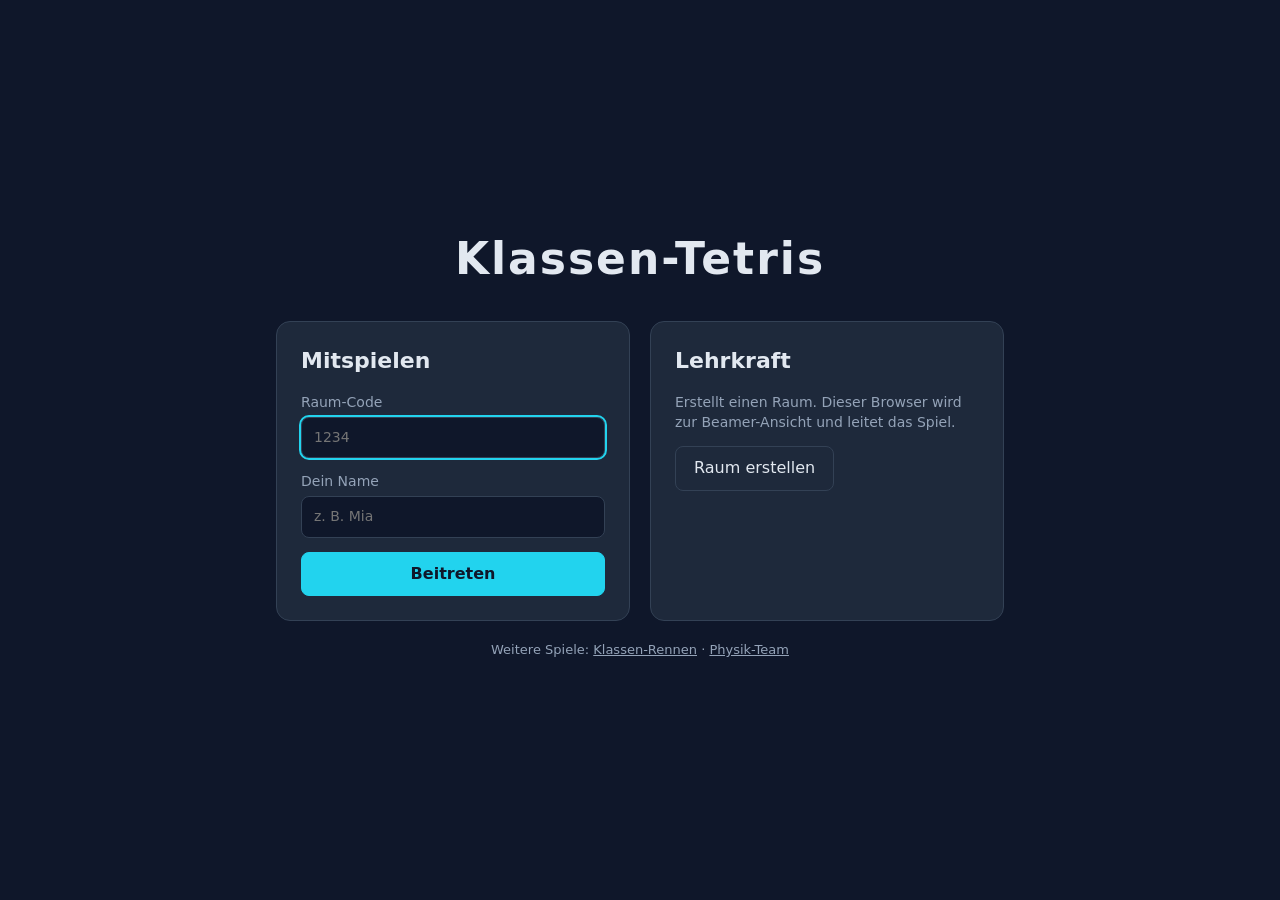
<file: index.html>
<!doctype html>
<html lang="de">
<head>
<meta charset="utf-8">
<meta name="viewport" content="width=device-width, initial-scale=1">
<title>Klassen-Tetris</title>
<link rel="stylesheet" href="style.css">
</head>
<body>

<!-- Startseite -->
<section id="screen-home" class="screen">
  <div class="home">
    <h1>Klassen-Tetris</h1>
    <div class="cards">
      <form id="join-form" class="card" autocomplete="off">
        <h2>Mitspielen</h2>
        <label>Raum-Code
          <input id="join-code" inputmode="numeric" maxlength="4" pattern="[0-9]{4}" placeholder="1234" required>
        </label>
        <label>Dein Name
          <input id="join-name" maxlength="16" placeholder="z. B. Mia" required>
        </label>
        <button type="submit" class="primary">Beitreten</button>
        <p id="join-error" class="error" hidden></p>
      </form>
      <div class="card host-card">
        <h2>Lehrkraft</h2>
        <p>Erstellt einen Raum. Dieser Browser wird zur Beamer-Ansicht und leitet das Spiel.</p>
        <button id="host-btn">Raum erstellen</button>
        <p id="host-error" class="error" hidden></p>
      </div>
    </div>
    <p class="muted small" style="text-align:center;margin-top:20px">Weitere Spiele: <a href="rennen/" style="color:inherit">Klassen-Rennen</a> · <a href="physik/" style="color:inherit">Physik-Team</a></p>
  </div>
</section>

<!-- Lehrkraft: Lobby -->
<section id="screen-host-lobby" class="screen" hidden>
  <div class="lobby">
    <div class="join-info">
      <p class="muted">Öffnet im Browser</p>
      <p id="host-url" class="url"></p>
      <p class="muted">und gebt diesen Code ein:</p>
      <p id="host-code" class="code">----</p>
      <div id="host-qr" class="qr"></div>
    </div>
    <div class="lobby-side">
      <h2>Spieler <span id="host-count">0</span>/8</h2>
      <ul id="host-players" class="players"></ul>
      <label class="inline">Spielmodus
        <select id="host-mode">
          <option value="classic" selected>Klassisch</option>
          <option value="battle">Angriff</option>
        </select>
      </label>
      <p id="host-mode-info" class="muted small mode-info"></p>
      <label class="inline">Rundenzeit
        <select id="host-duration">
          <option value="60">1 Minute</option>
          <option value="120">2 Minuten</option>
          <option value="180" selected>3 Minuten</option>
          <option value="300">5 Minuten</option>
        </select>
      </label>
      <div class="host-play">
        <label class="check"><input type="checkbox" id="host-play"> Ich spiele mit</label>
        <input id="host-name" maxlength="16" value="Lehrkraft" aria-label="Dein Name">
      </div>
      <button id="host-start" class="primary" disabled>Spiel starten</button>
      <p class="muted small">Dieses Fenster bitte nicht schließen, solange gespielt wird.</p>
    </div>
  </div>
</section>

<!-- Spiel (Lehrkraft und Schüler) -->
<section id="screen-game" class="screen" hidden>
  <header class="topbar">
    <span id="game-title">Klassen-Tetris</span>
    <span id="game-timer" class="timer">3:00</span>
    <span id="game-code" class="muted"></span>
  </header>
  <div id="game-main" class="game-main">
    <div id="own-panel" class="own-panel" hidden>
      <div class="board-wrap own"><canvas id="own-canvas"></canvas><div id="own-overlay" class="overlay" hidden></div></div>
      <div class="stats">
        <div class="name" id="own-name"></div>
        <div><span class="lbl">Punkte</span><span id="own-score">0</span></div>
        <div><span class="lbl">Reihen</span><span id="own-lines">0</span></div>
        <div><span class="lbl">Level</span><span id="own-level">1</span></div>
        <div id="own-garbage-row" hidden><span class="lbl">Eingehender Müll</span><span id="own-garbage" class="garbage">0</span></div>
        <div><span class="lbl">Nächster</span><canvas id="own-next"></canvas></div>
        <div class="keys">← → bewegen<br>↑ drehen<br>↓ schneller<br>Leertaste fallen lassen</div>
      </div>
    </div>
    <div id="others" class="others"></div>
  </div>
  <div id="results" class="results" hidden>
    <div class="results-box">
      <h2>Ergebnis</h2>
      <ol id="results-list"></ol>
      <button id="host-again" class="primary" hidden>Neue Runde</button>
      <p id="results-wait" class="muted" hidden>Warte auf die nächste Runde …</p>
    </div>
  </div>
</section>

<!-- Schüler: Warteraum / Meldungen -->
<section id="screen-wait" class="screen" hidden>
  <div class="wait">
    <h2 id="wait-title">Verbinde …</h2>
    <p id="wait-text" class="muted"></p>
    <ul id="wait-players" class="players"></ul>
    <button id="wait-home" hidden>Zur Startseite</button>
  </div>
</section>

<script src="vendor/peerjs.min.js"></script>
<script src="vendor/qrcode.js"></script>
<script src="tetris.js"></script>
<script src="app.js"></script>
</body>
</html>
</file>
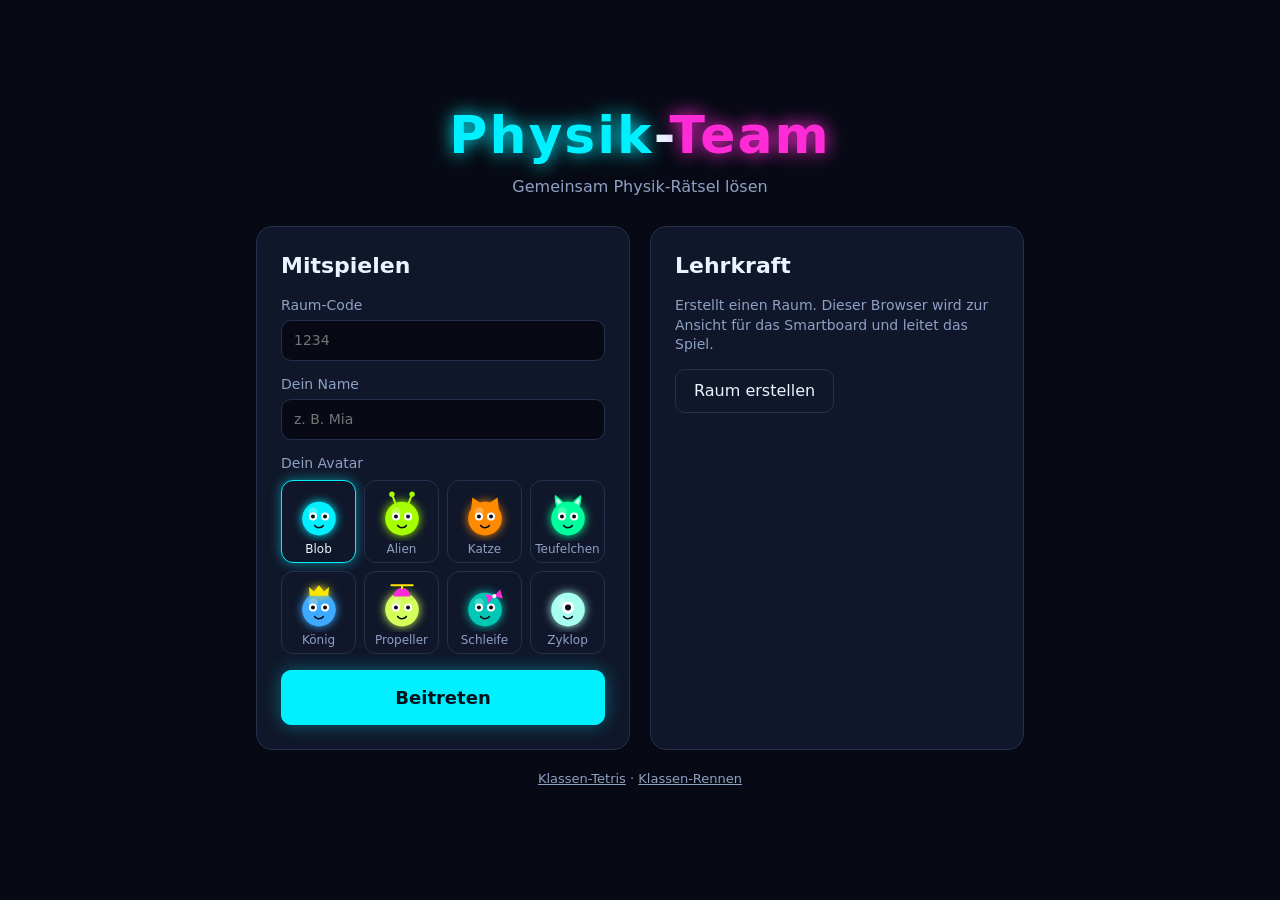
<file: physik/index.html>
<!doctype html>
<html lang="de">
<head>
<meta charset="utf-8">
<meta name="viewport" content="width=device-width, initial-scale=1, maximum-scale=1, user-scalable=no, viewport-fit=cover">
<meta name="apple-mobile-web-app-capable" content="yes">
<meta name="theme-color" content="#070a14">
<title>Physik-Team</title>
<link rel="stylesheet" href="style.css">
</head>
<body>

<!-- Startseite -->
<section id="screen-home" class="screen">
  <div class="home">
    <h1><span class="neon-c">Physik</span>-<span class="neon-p">Team</span></h1>
    <p class="subtitle">Gemeinsam Physik-Rätsel lösen</p>
    <div class="cards">
      <form id="join-form" class="card" autocomplete="off">
        <h2>Mitspielen</h2>
        <label>Raum-Code
          <input id="join-code" inputmode="numeric" maxlength="4" pattern="[0-9]{4}" placeholder="1234" required>
        </label>
        <label>Dein Name
          <input id="join-name" maxlength="14" placeholder="z. B. Mia" required>
        </label>
        <div class="label">Dein Avatar</div>
        <div id="avatar-pick" class="avatar-pick"></div>
        <button type="submit" class="primary">Beitreten</button>
        <p id="join-error" class="error" hidden></p>
      </form>
      <div class="card host-card">
        <h2>Lehrkraft</h2>
        <p>Erstellt einen Raum. Dieser Browser wird zur Ansicht für das Smartboard und leitet das Spiel.</p>
        <button id="host-btn">Raum erstellen</button>
        <p id="host-error" class="error" hidden></p>
      </div>
    </div>
    <p class="muted small center"><a href="../">Klassen-Tetris</a> · <a href="../rennen/">Klassen-Rennen</a></p>
  </div>
</section>

<!-- Lehrkraft: Lobby -->
<section id="screen-host-lobby" class="screen" hidden>
  <div class="lobby">
    <div class="join-info">
      <div id="host-qr" class="qr"></div>
      <p class="muted">QR-Code scannen oder öffnen:</p>
      <p id="host-url" class="url"></p>
      <p class="muted">Code:</p>
      <p id="host-code" class="code">----</p>
    </div>
    <div class="lobby-side">
      <h2>Team <span id="host-count">0</span>/18</h2>
      <div id="host-players" class="player-grid"></div>
      <h2>Szenario</h2>
      <div id="mode-cards" class="mode-cards"></div>
      <div class="start-row">
        <label class="inline">Level <select id="host-level"></select></label>
        <button id="host-start" class="primary" disabled>Starten</button>
      </div>
      <p class="muted small">Dieses Fenster bitte nicht schließen, solange gespielt wird.</p>
    </div>
  </div>
</section>

<!-- Spiel (Lehrkraft und Schüler) -->
<section id="screen-game" class="screen" hidden>
  <header class="topbar">
    <span id="game-title" class="title">Physik-Team</span>
    <span class="host-tools" id="host-tools" hidden>
      <label class="toggle"><input type="checkbox" id="help-toggle"> Physik-Hilfen</label>
      <button id="btn-restart">Neu starten</button>
      <button id="btn-menu">Auswahl</button>
    </span>
    <span id="game-code" class="muted"></span>
  </header>
  <div id="stage" class="stage">
    <canvas id="canvas"></canvas>
    <div id="intro" class="intro" hidden>
      <div class="intro-box">
        <div id="intro-topic" class="muted"></div>
        <h2 id="intro-name"></h2>
        <p id="intro-task"></p>
        <div id="intro-count" class="intro-count"></div>
      </div>
    </div>
    <div id="result" class="intro" hidden>
      <div class="intro-box">
        <h2 id="result-title"></h2>
        <p id="result-text"></p>
        <div id="result-host" class="result-buttons" hidden>
          <button id="btn-next" class="primary">Nächstes Level</button>
          <button id="btn-again">Nochmal</button>
          <button id="btn-menu2">Auswahl</button>
        </div>
        <p id="result-wait" class="muted" hidden>Warte auf die Lehrkraft …</p>
      </div>
    </div>
  </div>
  <div id="controls" class="controls" hidden></div>
</section>

<!-- Schüler: Warteraum / Meldungen -->
<section id="screen-wait" class="screen" hidden>
  <div class="wait">
    <canvas id="wait-avatar" width="160" height="160"></canvas>
    <h2 id="wait-title">Verbinde …</h2>
    <p id="wait-text" class="muted"></p>
    <div id="wait-players" class="player-grid"></div>
    <button id="wait-home" hidden>Zur Startseite</button>
  </div>
</section>

<script src="vendor/peerjs.min.js"></script>
<script src="vendor/qrcode.js"></script>
<script src="common.js"></script>
<script src="wippe.js"></script>
<script src="laser.js"></script>
<script src="mischen.js"></script>
<script src="kraftwerk.js"></script>
<script src="labyrinth.js"></script>
<script src="labyrinth-rennen.js"></script>
<script src="app.js"></script>
</body>
</html>
</file>
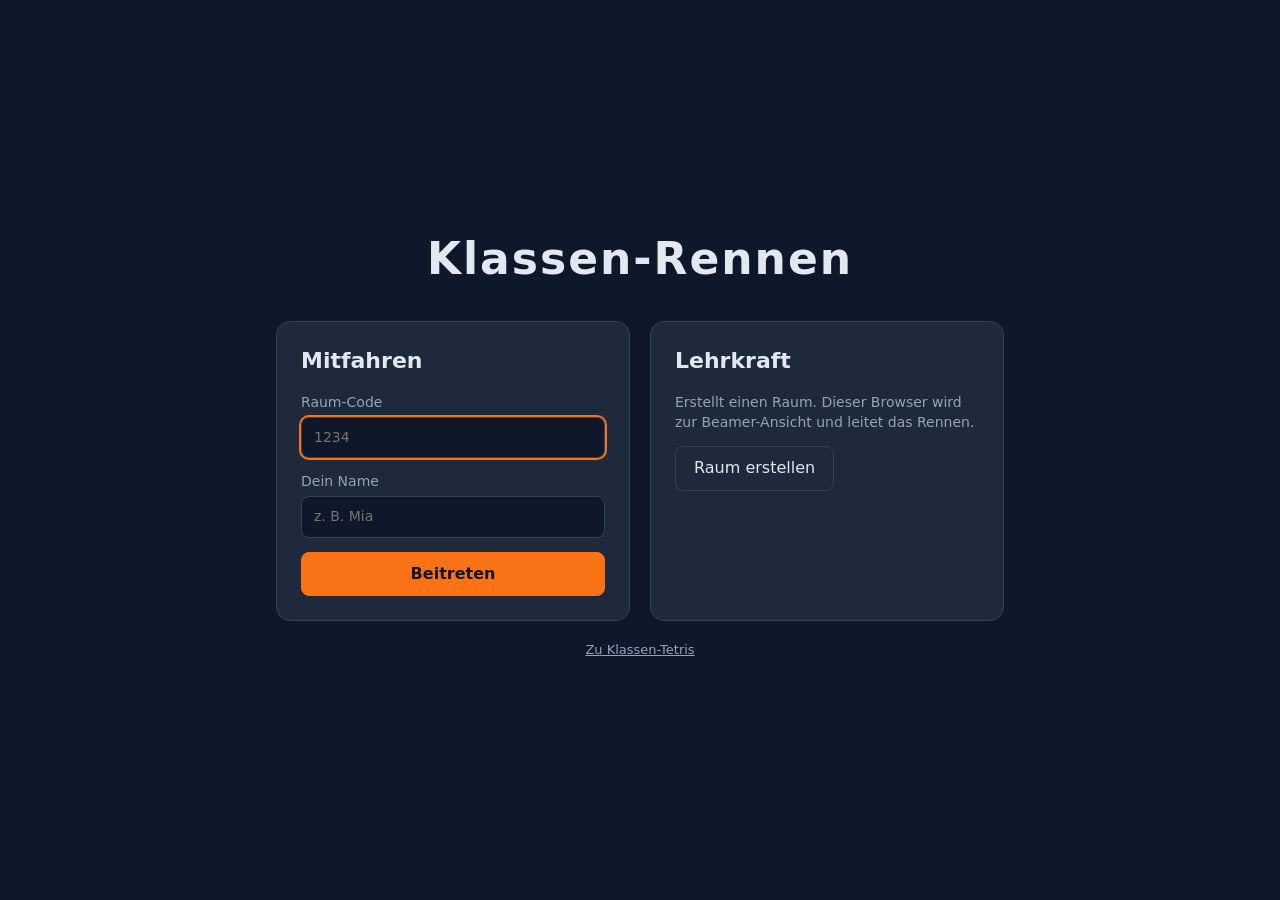
<file: rennen/index.html>
<!doctype html>
<html lang="de">
<head>
<meta charset="utf-8">
<meta name="viewport" content="width=device-width, initial-scale=1">
<title>Klassen-Rennen</title>
<link rel="stylesheet" href="style.css">
</head>
<body>

<!-- Startseite -->
<section id="screen-home" class="screen">
  <div class="home">
    <h1>Klassen-Rennen</h1>
    <div class="cards">
      <form id="join-form" class="card" autocomplete="off">
        <h2>Mitfahren</h2>
        <label>Raum-Code
          <input id="join-code" inputmode="numeric" maxlength="4" pattern="[0-9]{4}" placeholder="1234" required>
        </label>
        <label>Dein Name
          <input id="join-name" maxlength="16" placeholder="z. B. Mia" required>
        </label>
        <button type="submit" class="primary">Beitreten</button>
        <p id="join-error" class="error" hidden></p>
      </form>
      <div class="card host-card">
        <h2>Lehrkraft</h2>
        <p>Erstellt einen Raum. Dieser Browser wird zur Beamer-Ansicht und leitet das Rennen.</p>
        <button id="host-btn">Raum erstellen</button>
        <p id="host-error" class="error" hidden></p>
      </div>
    </div>
    <p class="muted small center"><a href="../">Zu Klassen-Tetris</a></p>
  </div>
</section>

<!-- Lehrkraft: Lobby -->
<section id="screen-host-lobby" class="screen" hidden>
  <div class="lobby">
    <div class="join-info">
      <p class="muted">Öffnet im Browser</p>
      <p id="host-url" class="url"></p>
      <p class="muted">und gebt diesen Code ein:</p>
      <p id="host-code" class="code">----</p>
      <div id="host-qr" class="qr"></div>
    </div>
    <div class="lobby-side">
      <h2>Fahrer <span id="host-count">0</span>/8</h2>
      <ul id="host-players" class="players"></ul>
      <label class="inline">Strecke
        <select id="host-track"></select>
      </label>
      <label class="inline">Runden
        <select id="host-laps">
          <option value="2">2</option>
          <option value="3" selected>3</option>
          <option value="5">5</option>
          <option value="8">8</option>
        </select>
      </label>
      <canvas id="host-preview" class="preview" width="320" height="180"></canvas>
      <button id="host-start" class="primary" disabled>Rennen starten</button>
      <p class="muted small">Dieses Fenster bitte nicht schließen, solange gefahren wird.</p>
    </div>
  </div>
</section>

<!-- Rennen (Lehrkraft und Schüler) -->
<section id="screen-game" class="screen" hidden>
  <header class="topbar">
    <span id="game-title">Klassen-Rennen</span>
    <span id="game-timer" class="timer">0:00</span>
    <span id="game-code" class="muted"></span>
  </header>
  <div class="game-main">
    <div id="stage" class="stage">
      <canvas id="race-canvas"></canvas>
      <div id="hud" class="hud" hidden>
        <div><span class="lbl">Platz</span><span id="hud-place">1</span></div>
        <div><span class="lbl">Runde</span><span id="hud-lap">1/3</span></div>
      </div>
      <div id="overlay" class="overlay" hidden></div>
    </div>
    <aside class="side">
      <h2>Stand</h2>
      <ol id="standings" class="standings"></ol>
      <div id="keys" class="keys" hidden>↑ Gas · ↓ Bremse/rückwärts<br>← → lenken<br>Gelbe Pfeile = Turbo!<br>Wände bremsen dich ab.</div>
    </aside>
  </div>
  <div id="results" class="results" hidden>
    <div class="results-box">
      <h2>Ergebnis</h2>
      <ol id="results-list"></ol>
      <button id="host-again" class="primary" hidden>Neues Rennen</button>
      <p id="results-wait" class="muted" hidden>Warte auf das nächste Rennen …</p>
    </div>
  </div>
</section>

<!-- Schüler: Warteraum / Meldungen -->
<section id="screen-wait" class="screen" hidden>
  <div class="wait">
    <h2 id="wait-title">Verbinde …</h2>
    <p id="wait-text" class="muted"></p>
    <ul id="wait-players" class="players"></ul>
    <button id="wait-home" hidden>Zur Startseite</button>
  </div>
</section>

<script src="vendor/peerjs.min.js"></script>
<script src="vendor/qrcode.js"></script>
<script src="race.js"></script>
<script src="app.js"></script>
</body>
</html>
</file>
<file: style.css>
:root {
  --bg: #0f172a;
  --panel: #1e293b;
  --line: #334155;
  --text: #e2e8f0;
  --muted: #94a3b8;
  --accent: #22d3ee;
  --own: #facc15;
  --danger: #f87171;
}
* { box-sizing: border-box; }
html, body { margin: 0; height: 100%; }
body {
  background: var(--bg); color: var(--text);
  font: 16px/1.4 system-ui, "Segoe UI", Roboto, sans-serif;
  overflow: hidden;
}
[hidden] { display: none !important; }
.screen { height: 100vh; display: flex; flex-direction: column; }
h1 { font-size: 44px; letter-spacing: 2px; margin: 0 0 32px; text-align: center; }
h2 { margin: 0 0 16px; font-size: 22px; }
.muted { color: var(--muted); }
.small { font-size: 13px; }
.error { color: var(--danger); margin: 8px 0 0; }

button {
  font: inherit; padding: 10px 18px; border-radius: 8px; cursor: pointer;
  border: 1px solid var(--line); background: var(--panel); color: var(--text);
}
button:hover { border-color: var(--accent); }
button.primary { background: var(--accent); color: #0f172a; border-color: var(--accent); font-weight: 600; }
button:disabled { opacity: .45; cursor: not-allowed; }
input, select {
  font: inherit; padding: 10px 12px; border-radius: 8px; width: 100%;
  border: 1px solid var(--line); background: var(--bg); color: var(--text);
}
input:focus, select:focus { outline: 2px solid var(--accent); outline-offset: 0; }
label { display: block; margin-bottom: 14px; color: var(--muted); font-size: 14px; }
label input, label select { margin-top: 4px; }
label.inline select { width: auto; margin-left: 8px; }

/* Startseite */
.home { margin: auto; padding: 16px; width: 100%; max-width: 760px; }
.cards { display: flex; gap: 20px; flex-wrap: wrap; }
.card { flex: 1 1 300px; background: var(--panel); border: 1px solid var(--line); border-radius: 14px; padding: 24px; }
.card .primary { width: 100%; }
.host-card p { color: var(--muted); font-size: 14px; }

/* Lobby Lehrkraft */
.lobby { margin: auto; display: flex; gap: 48px; align-items: center; padding: 24px; flex-wrap: wrap; justify-content: center; }
.join-info { text-align: center; }
.join-info p { margin: 4px 0; }
.url { font-size: 28px; font-weight: 600; word-break: break-all; }
.code { font-size: 120px; font-weight: 800; letter-spacing: 16px; color: var(--accent); line-height: 1.1; }
.qr { margin-top: 12px; display: inline-block; background: #fff; padding: 10px; border-radius: 8px; }
.qr img, .qr svg { display: block; }
.lobby-side { min-width: 280px; }
.players { list-style: none; padding: 0; margin: 0 0 20px; min-height: 40px; }
.players li { padding: 8px 12px; background: var(--panel); border: 1px solid var(--line); border-radius: 8px; margin-bottom: 6px; font-size: 18px; }
.players li.off { color: var(--muted); text-decoration: line-through; }
.players li.me { border-color: var(--own); }
#host-start { width: 100%; margin-top: 8px; }

/* Warteraum */
.wait { margin: auto; text-align: center; min-width: 300px; padding: 16px; }
.wait .players { text-align: left; }

/* Spiel */
.topbar { display: flex; justify-content: space-between; align-items: center; padding: 8px 20px; border-bottom: 1px solid var(--line); }
.timer { font-size: 28px; font-weight: 700; font-variant-numeric: tabular-nums; }
.timer.low { color: var(--danger); }
.game-main { flex: 1; display: flex; gap: 24px; padding: 16px 20px; min-height: 0; }
.own-panel { display: flex; gap: 16px; align-items: flex-start; }
.board-wrap { position: relative; border: 2px solid var(--line); border-radius: 6px; line-height: 0; }
.board-wrap canvas { border-radius: 4px; }
.board-wrap.own { border: 3px solid var(--own); box-shadow: 0 0 24px rgba(250, 204, 21, .35); }
.overlay {
  position: absolute; inset: 0; display: flex; align-items: center; justify-content: center;
  background: rgba(15, 23, 42, .75); font-size: 64px; font-weight: 800; line-height: 1; color: var(--own);
}
.stats { width: 150px; }
.stats > div { margin-bottom: 12px; }
.stats .name { font-size: 20px; font-weight: 700; color: var(--own); word-break: break-word; }
.stats .lbl { display: block; color: var(--muted); font-size: 13px; }
.stats span:not(.lbl) { font-size: 22px; font-weight: 600; font-variant-numeric: tabular-nums; }
.keys { font-size: 12px; color: var(--muted); border-top: 1px solid var(--line); padding-top: 10px; }

.others { flex: 1; display: flex; flex-wrap: wrap; gap: 16px; align-content: flex-start; justify-content: center; min-width: 0; }
.mini { display: flex; flex-direction: column; align-items: center; }
.mini .board-wrap.me { border-color: var(--own); box-shadow: 0 0 16px rgba(250, 204, 21, .35); }
.mini .label { margin-top: 6px; text-align: center; line-height: 1.2; max-width: 100%; }
.mini .label .n { font-weight: 700; display: block; overflow: hidden; text-overflow: ellipsis; white-space: nowrap; }
.mini .label .s { color: var(--muted); font-size: 13px; font-variant-numeric: tabular-nums; }
.mini.me .label .n { color: var(--own); }
.mini.off { opacity: .4; }
.mini .rank { color: var(--accent); }

/* Ergebnis */
.results { position: fixed; inset: 0; background: rgba(15, 23, 42, .85); display: flex; }
.results-box { margin: auto; background: var(--panel); border: 1px solid var(--line); border-radius: 14px; padding: 28px 36px; min-width: 340px; text-align: center; }
.results-box ol { text-align: left; padding-left: 28px; margin: 0 0 20px; font-size: 20px; }
.results-box li { padding: 4px 0; }
.results-box li.me { color: var(--own); font-weight: 700; }
.results-box li .pts { float: right; margin-left: 24px; font-variant-numeric: tabular-nums; }

.mode-info { margin: -8px 0 14px; max-width: 320px; }
.host-play { display: flex; gap: 10px; align-items: center; margin: 4px 0 8px; }
.host-play input[type=text], .host-play #host-name { flex: 1; padding: 8px 10px; }
label.check { display: flex; align-items: center; gap: 8px; margin: 0; color: var(--text); font-size: 15px; white-space: nowrap; cursor: pointer; }
label.check input { width: 18px; height: 18px; margin: 0; accent-color: var(--accent); }
.players li .tag { color: var(--muted); font-size: 14px; margin-left: 6px; }
.garbage { color: var(--danger); }
.overlay.out { color: var(--danger); font-size: 48px; text-align: center; }
</file>
<file: physik/style.css>
:root {
  --bg: #070a14;
  --panel: #10172a;
  --line: #24304d;
  --text: #e8f4ff;
  --muted: #8ea0c4;
  --cyan: #00f0ff;
  --pink: #ff2bd6;
  --lime: #a6ff00;
  --yellow: #ffe600;
  --danger: #ff4d6d;
}
* { box-sizing: border-box; -webkit-tap-highlight-color: transparent; }
html, body { margin: 0; height: 100%; }
body {
  background: var(--bg); color: var(--text);
  font: 16px/1.4 system-ui, -apple-system, "Segoe UI", Roboto, sans-serif;
  overflow: hidden; overscroll-behavior: none;
}
a { color: var(--muted); }
[hidden] { display: none !important; }
.screen { height: 100vh; height: 100dvh; display: flex; flex-direction: column; overflow: auto; }
h1 { font-size: 52px; letter-spacing: 2px; margin: 0; text-align: center; }
.neon-c { color: var(--cyan); text-shadow: 0 0 18px var(--cyan); }
.neon-p { color: var(--pink); text-shadow: 0 0 18px var(--pink); }
.subtitle { text-align: center; color: var(--muted); margin: 4px 0 28px; }
h2 { margin: 0 0 14px; font-size: 22px; }
.muted { color: var(--muted); }
.small { font-size: 13px; }
.center { text-align: center; margin-top: 20px; }
.error { color: var(--danger); margin: 8px 0 0; }

button {
  font: inherit; padding: 10px 18px; border-radius: 10px; cursor: pointer;
  border: 1px solid var(--line); background: var(--panel); color: var(--text);
  touch-action: manipulation; user-select: none; -webkit-user-select: none;
}
button:hover { border-color: var(--cyan); }
button.primary { background: var(--cyan); color: #04121a; border-color: var(--cyan); font-weight: 700; box-shadow: 0 0 18px rgba(0, 240, 255, .35); }
button:disabled { opacity: .45; cursor: not-allowed; }
input, select {
  font: inherit; padding: 10px 12px; border-radius: 10px; width: 100%;
  border: 1px solid var(--line); background: var(--bg); color: var(--text);
}
input.slider:focus { outline: none; }
input:not(.slider):focus, select:focus { outline: 2px solid var(--cyan); outline-offset: 0; }
label, .label { display: block; margin-bottom: 14px; color: var(--muted); font-size: 14px; }
.label { margin-bottom: 6px; }
label input, label select { margin-top: 4px; }
label.inline { display: inline-flex; align-items: center; gap: 8px; margin: 0; }
label.inline select { width: auto; margin: 0; }

/* Startseite */
.home { margin: auto; padding: 16px; width: 100%; max-width: 800px; }
.cards { display: flex; gap: 20px; flex-wrap: wrap; }
.card { flex: 1 1 320px; background: var(--panel); border: 1px solid var(--line); border-radius: 16px; padding: 24px; }
.card .primary { width: 100%; padding: 14px; font-size: 18px; }
.host-card p { color: var(--muted); font-size: 14px; }
.avatar-pick { display: grid; grid-template-columns: repeat(4, 1fr); gap: 8px; margin-bottom: 16px; }
.avatar-pick button { padding: 4px; border-radius: 12px; display: flex; flex-direction: column; align-items: center; font-size: 12px; color: var(--muted); }
.avatar-pick button canvas { width: 56px; height: 56px; }
.avatar-pick button.sel { border-color: var(--cyan); box-shadow: 0 0 12px rgba(0, 240, 255, .5); color: var(--text); }

/* Lobby Lehrkraft */
.lobby { margin: auto; display: flex; gap: 40px; align-items: flex-start; padding: 24px; flex-wrap: wrap; justify-content: center; }
.join-info { text-align: center; }
.join-info p { margin: 4px 0; }
.url { font-size: 22px; font-weight: 600; word-break: break-all; max-width: 420px; }
.code { font-size: 96px; font-weight: 800; letter-spacing: 14px; color: var(--cyan); line-height: 1.1; text-shadow: 0 0 24px rgba(0, 240, 255, .6); }
.qr { display: inline-block; background: #fff; padding: 12px; border-radius: 10px; margin-bottom: 10px; }
.qr img, .qr svg { display: block; }
.lobby-side { width: min(720px, 100%); }
.player-grid { display: flex; flex-wrap: wrap; gap: 6px; margin-bottom: 20px; min-height: 40px; }
.player-grid .pl { display: flex; align-items: center; gap: 6px; padding: 4px 10px 4px 4px; background: var(--panel); border: 1px solid var(--line); border-radius: 999px; font-weight: 600; }
.player-grid .pl canvas { width: 44px; height: 44px; }
.player-grid .pl.me { border-color: #fff; }
.mode-cards { display: grid; grid-template-columns: repeat(2, 1fr); gap: 10px; margin-bottom: 14px; }
.mode-card { text-align: left; padding: 14px 16px; border-width: 2px; }
.mode-card b { display: block; font-size: 19px; }
.mode-card span { color: var(--muted); font-size: 14px; }
.mode-card.sel { box-shadow: 0 0 18px var(--glow); border-color: var(--glow); }
.start-row { display: flex; gap: 12px; align-items: center; margin-bottom: 8px; }
.start-row select { min-width: 260px; }
#host-start { flex: 1; padding: 14px; font-size: 18px; }

/* Warteraum */
.wait { margin: auto; text-align: center; min-width: 300px; max-width: 700px; padding: 16px; }
.wait .player-grid { justify-content: center; }
#wait-avatar { width: 120px; height: 120px; }

/* Spiel */
.topbar { display: flex; justify-content: space-between; align-items: center; gap: 12px; padding: 6px 16px; border-bottom: 1px solid var(--line); flex: none; }
.topbar .title { font-weight: 700; font-size: 18px; }
.host-tools { display: flex; gap: 8px; align-items: center; }
.host-tools button { padding: 6px 12px; }
.toggle { display: inline-flex; align-items: center; gap: 6px; margin: 0; color: var(--text); font-size: 15px; cursor: pointer; }
.toggle input { width: 20px; height: 20px; margin: 0; }
.stage { flex: 1; position: relative; min-height: 0; display: flex; align-items: center; justify-content: center; padding: 6px; }
.stage canvas { display: block; border-radius: 10px; touch-action: none; }
.intro { position: absolute; inset: 0; display: flex; background: rgba(4, 7, 16, .72); }
.intro-box { margin: auto; max-width: 760px; background: var(--panel); border: 2px solid var(--cyan); border-radius: 18px; padding: 26px 32px; text-align: center; box-shadow: 0 0 40px rgba(0, 240, 255, .25); }
.intro-box h2 { font-size: 34px; margin: 6px 0 10px; }
.intro-box p { font-size: 21px; margin: 0 0 12px; }
.intro-count { font-size: 56px; font-weight: 800; color: var(--yellow); text-shadow: 0 0 18px var(--yellow); }
.result-buttons { display: flex; gap: 10px; justify-content: center; margin-top: 10px; }
.win .intro-box { border-color: var(--lime); box-shadow: 0 0 40px rgba(166, 255, 0, .3); }
.win h2 { color: var(--lime); }
.fail .intro-box { border-color: var(--danger); }
.fail h2 { color: var(--danger); }
.intro.low { background: transparent; pointer-events: none; }
.intro.low .intro-box { margin: auto auto 10px; padding: 12px 26px; pointer-events: auto; }
.intro.low .intro-box h2 { font-size: 26px; margin: 2px 0 6px; }
.intro.low .intro-box p { font-size: 18px; margin: 0 0 6px; }

/* Steuerung (iPad) */
.controls { flex: none; border-top: 1px solid var(--line); padding: 10px 14px calc(10px + env(safe-area-inset-bottom)); background: #0b1122; touch-action: none; user-select: none; -webkit-user-select: none; }
.ctl-info { font-size: 17px; margin-bottom: 8px; }
.ctl-hint { color: var(--muted); font-size: 14px; margin-top: 8px; }
.ctl-row { display: flex; gap: 12px; align-items: center; }
.ctl-row.small-row { margin-top: 8px; }
.ctl-row.small-row .ang { flex: 1; font-size: 17px; }
button.big { font-size: 30px; min-width: 70px; min-height: 64px; padding: 6px 14px; }
.slider { flex: 1; height: 64px; -webkit-appearance: none; appearance: none; background: transparent; padding: 0; border: 0; }
.slider::-webkit-slider-runnable-track {
  height: 14px; border-radius: 7px;
  background: linear-gradient(90deg, transparent calc(var(--pivot, -10%) - 3px), var(--yellow) calc(var(--pivot, -10%) - 3px), var(--yellow) calc(var(--pivot, -10%) + 3px), transparent calc(var(--pivot, -10%) + 3px)), #1d3a4a;
}
.slider::-webkit-slider-thumb { -webkit-appearance: none; width: 44px; height: 44px; margin-top: -15px; border-radius: 50%; background: var(--cyan); box-shadow: 0 0 14px var(--cyan); border: 3px solid #fff; }
.slider::-moz-range-track { height: 14px; border-radius: 7px; background: #1d3a4a; }
.slider::-moz-range-thumb { width: 40px; height: 40px; border-radius: 50%; background: var(--cyan); border: 3px solid #fff; }
.cupinfo { min-width: 140px; text-align: center; }
.cupT { font-size: 34px; font-weight: 800; }
.cupM { font-size: 16px; color: var(--text); }
button.pour, button.crank { flex: 1; min-height: 110px; font-size: 30px; font-weight: 800; display: flex; align-items: center; justify-content: center; gap: 16px; flex-direction: column; }
button.pour small, button.crank small { display: block; font-size: 14px; font-weight: 500; color: var(--muted); }
button.pour.active { background: #ff2bd633; border-color: var(--pink); box-shadow: 0 0 22px var(--pink); }
button.crank { flex-direction: row; color: var(--yellow); border-color: #ffe60088; }
button.crank:active { background: #ffe60022; }
.crankinfo { min-width: 120px; text-align: center; }
.myP { font-size: 32px; font-weight: 800; color: var(--yellow); }

@media (max-width: 700px) {
  .mode-cards { grid-template-columns: 1fr; }
  .code { font-size: 64px; }
  .host-tools label { display: none; }
  button.big { min-width: 56px; }
}

/* Frage-Labyrinth */
.mz { display: flex; gap: 14px; align-items: stretch; min-height: 190px; }
.mz-panel { flex: 1; display: flex; flex-direction: column; justify-content: center; min-width: 0; }
.mz-qtext { font-size: 22px; font-weight: 700; margin-bottom: 10px; }
.mz-opts { display: grid; grid-template-columns: 1fr 1fr; gap: 8px; }
.mz-opts button { min-height: 58px; font-size: 19px; font-weight: 600; padding: 8px 10px; border-width: 2px; border-color: #ff2bd688; }
.mz-opts button.picked { background: #ff2bd633; border-color: var(--pink); }
.mz-fb { font-size: 22px; font-weight: 700; padding: 14px; border-radius: 12px; }
.mz-fb.ok { color: var(--lime); background: #a6ff0018; border: 2px solid var(--lime); }
.mz-fb.bad { color: #ffb3c1; background: #ff3b5c18; border: 2px solid var(--danger); }
.dpad { flex: none; position: relative; width: 190px; height: 190px; border-radius: 50%; background: radial-gradient(circle, #1a2442 0%, #10172a 70%); border: 2px solid #9d7bff88; box-shadow: 0 0 18px #9d7bff44; touch-action: none; }
.dpad span { position: absolute; font-size: 34px; color: #9d7bff; pointer-events: none; line-height: 1; }
.dpad .u { top: 12px; left: 50%; transform: translateX(-50%); }
.dpad .d { bottom: 12px; left: 50%; transform: translateX(-50%); }
.dpad .l { left: 14px; top: 50%; transform: translateY(-50%); }
.dpad .r { right: 14px; top: 50%; transform: translateY(-50%); }
.dpad i { position: absolute; left: 50%; top: 50%; width: 44px; height: 44px; margin: -22px; border-radius: 50%; background: #9d7bff44; pointer-events: none; }
.dpad[data-dir="1"] .u, .dpad[data-dir="2"] .r, .dpad[data-dir="3"] .d, .dpad[data-dir="4"] .l { color: #fff; text-shadow: 0 0 14px #9d7bff; }
.dpad.off { opacity: .3; }
@media (max-width: 700px) {
  .dpad { width: 150px; height: 150px; }
  .mz-opts { grid-template-columns: 1fr; }
}
</file>
<file: rennen/style.css>
:root {
  --bg: #0f172a;
  --panel: #1e293b;
  --line: #334155;
  --text: #e2e8f0;
  --muted: #94a3b8;
  --accent: #f97316;
  --own: #facc15;
  --danger: #f87171;
}
* { box-sizing: border-box; }
html, body { margin: 0; height: 100%; }
body {
  background: var(--bg); color: var(--text);
  font: 16px/1.4 system-ui, "Segoe UI", Roboto, sans-serif;
  overflow: hidden;
}
a { color: var(--muted); }
[hidden] { display: none !important; }
.screen { height: 100vh; display: flex; flex-direction: column; }
h1 { font-size: 44px; letter-spacing: 2px; margin: 0 0 32px; text-align: center; }
h2 { margin: 0 0 16px; font-size: 22px; }
.muted { color: var(--muted); }
.small { font-size: 13px; }
.center { text-align: center; margin-top: 20px; }
.error { color: var(--danger); margin: 8px 0 0; }

button {
  font: inherit; padding: 10px 18px; border-radius: 8px; cursor: pointer;
  border: 1px solid var(--line); background: var(--panel); color: var(--text);
}
button:hover { border-color: var(--accent); }
button.primary { background: var(--accent); color: #0f172a; border-color: var(--accent); font-weight: 600; }
button:disabled { opacity: .45; cursor: not-allowed; }
input, select {
  font: inherit; padding: 10px 12px; border-radius: 8px; width: 100%;
  border: 1px solid var(--line); background: var(--bg); color: var(--text);
}
input:focus, select:focus { outline: 2px solid var(--accent); outline-offset: 0; }
label { display: block; margin-bottom: 14px; color: var(--muted); font-size: 14px; }
label input, label select { margin-top: 4px; }
label.inline select { width: auto; margin-left: 8px; }

/* Startseite */
.home { margin: auto; padding: 16px; width: 100%; max-width: 760px; }
.cards { display: flex; gap: 20px; flex-wrap: wrap; }
.card { flex: 1 1 300px; background: var(--panel); border: 1px solid var(--line); border-radius: 14px; padding: 24px; }
.card .primary { width: 100%; }
.host-card p { color: var(--muted); font-size: 14px; }

/* Lobby Lehrkraft */
.lobby { margin: auto; display: flex; gap: 48px; align-items: center; padding: 24px; flex-wrap: wrap; justify-content: center; }
.join-info { text-align: center; }
.join-info p { margin: 4px 0; }
.url { font-size: 28px; font-weight: 600; word-break: break-all; }
.code { font-size: 120px; font-weight: 800; letter-spacing: 16px; color: var(--accent); line-height: 1.1; }
.qr { margin-top: 12px; display: inline-block; background: #fff; padding: 10px; border-radius: 8px; }
.qr img, .qr svg { display: block; }
.lobby-side { min-width: 320px; }
.players { list-style: none; padding: 0; margin: 0 0 20px; min-height: 40px; }
.players li { padding: 8px 12px; background: var(--panel); border: 1px solid var(--line); border-radius: 8px; margin-bottom: 6px; font-size: 18px; }
.players li.me { border-color: var(--own); }
.preview { display: block; border-radius: 8px; border: 1px solid var(--line); margin-bottom: 12px; width: 320px; }
#host-start { width: 100%; }

/* Warteraum */
.wait { margin: auto; text-align: center; min-width: 300px; padding: 16px; }
.wait .players { text-align: left; }

/* Rennen */
.topbar { display: flex; justify-content: space-between; align-items: center; padding: 8px 20px; border-bottom: 1px solid var(--line); }
.timer { font-size: 28px; font-weight: 700; font-variant-numeric: tabular-nums; }
.game-main { flex: 1; display: flex; gap: 16px; padding: 12px 16px; min-height: 0; }
.stage { flex: 1; position: relative; min-width: 0; display: flex; align-items: center; justify-content: center; }
.stage canvas { display: block; border-radius: 8px; }
.hud {
  position: absolute; top: 12px; left: 12px; display: flex; gap: 18px;
  background: rgba(15, 23, 42, .8); border: 2px solid var(--own); border-radius: 10px; padding: 6px 14px;
}
.hud .lbl { display: block; color: var(--muted); font-size: 12px; }
.hud span:not(.lbl) { font-size: 28px; font-weight: 800; color: var(--own); font-variant-numeric: tabular-nums; }
.overlay {
  position: absolute; inset: 0; display: flex; align-items: center; justify-content: center; pointer-events: none;
  font-size: 110px; font-weight: 800; color: var(--own); text-shadow: 0 4px 24px rgba(0, 0, 0, .7);
}
.side { width: 230px; display: flex; flex-direction: column; }
.standings { list-style: none; padding: 0; margin: 0; counter-reset: pl; }
.standings li {
  display: flex; align-items: center; gap: 8px; padding: 6px 8px; margin-bottom: 5px;
  background: var(--panel); border: 2px solid var(--line); border-radius: 8px; counter-increment: pl;
}
.standings li::before { content: counter(pl) "."; width: 22px; color: var(--muted); font-weight: 700; }
.standings li.me { border-color: var(--own); box-shadow: 0 0 12px rgba(250, 204, 21, .3); }
.standings li.me .n { color: var(--own); }
.standings li.off { opacity: .4; }
.standings .dot { width: 12px; height: 12px; border-radius: 3px; flex: none; }
.standings .n { flex: 1; font-weight: 700; overflow: hidden; text-overflow: ellipsis; white-space: nowrap; }
.standings .s { color: var(--muted); font-size: 13px; font-variant-numeric: tabular-nums; white-space: nowrap; }
.keys { margin-top: auto; font-size: 13px; color: var(--muted); border-top: 1px solid var(--line); padding-top: 10px; }

/* Ergebnis */
.results { position: fixed; inset: 0; background: rgba(15, 23, 42, .85); display: flex; }
.results-box { margin: auto; background: var(--panel); border: 1px solid var(--line); border-radius: 14px; padding: 28px 36px; min-width: 360px; text-align: center; }
.results-box ol { text-align: left; padding-left: 28px; margin: 0 0 20px; font-size: 20px; }
.results-box li { padding: 4px 0; }
.results-box li.me { color: var(--own); font-weight: 700; }
.results-box li .pts { float: right; margin-left: 24px; font-variant-numeric: tabular-nums; }
</file>
